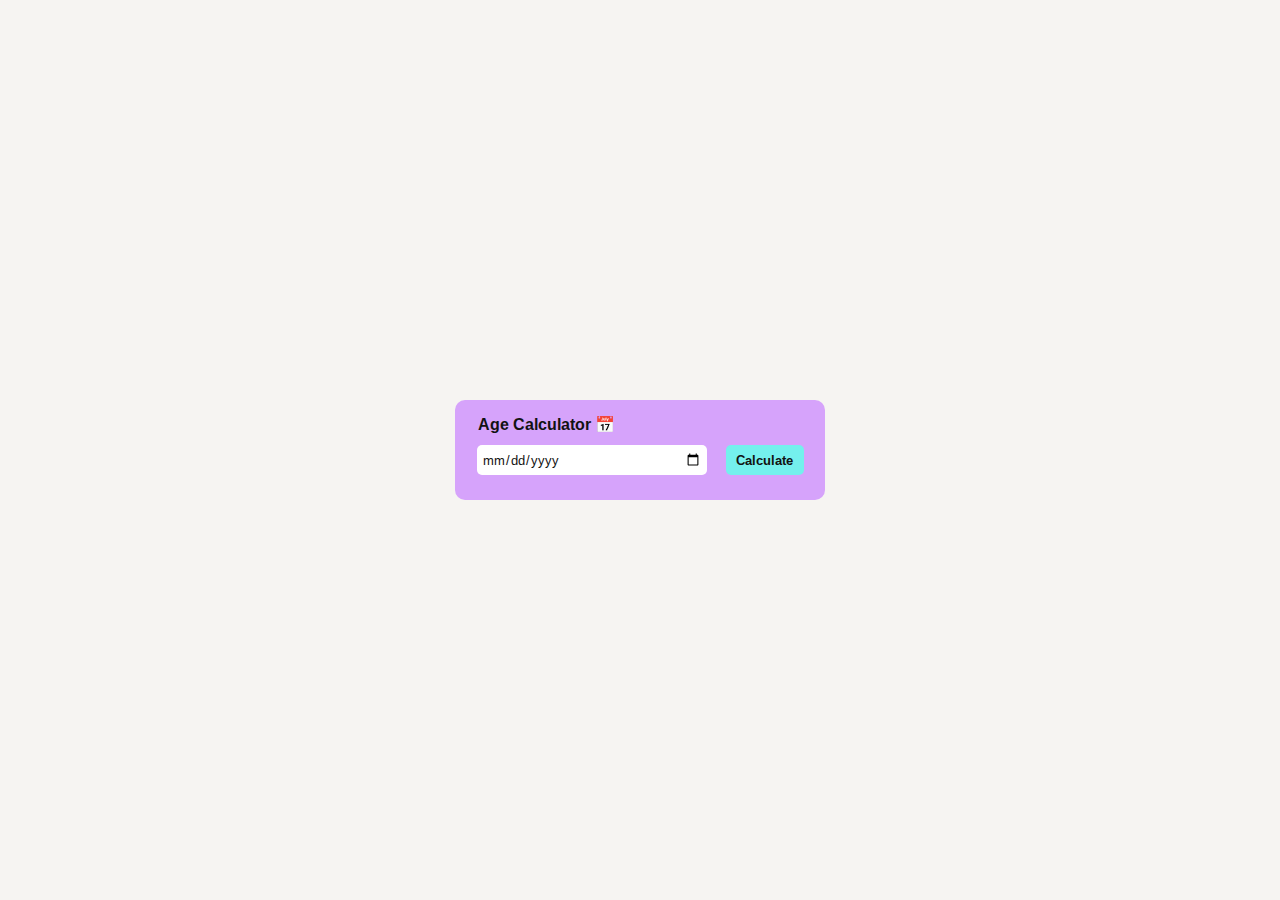
<file: 03AgeCalculator/index.html>
<!DOCTYPE html>
<html lang="en">
  <head>
    <meta charset="UTF-8" />
    <meta name="viewport" content="width=device-width, initial-scale=1.0" />
    <title>Age Calculator</title>
    <link rel="stylesheet" href="style.css" />
  </head>
  <body>
    <div class="container">
      <h2>Age Calculator 📅</h2>
      <div class="input-div">
        <input type="date" name="Date of Birth" id="dob" />
        <button class="submit">Calculate</button>
      </div>
      <div class="output-div">
        <div class="result">
          <div class="header"></div>
          <span class="yy">00</span>
          <h3>Years</h3>
        </div>
        <div class="result">
          <div class="header"></div>
          <span class="mm">00</span>
          <h3>Months</h3>
        </div>
        <div class="result">
          <div class="header"></div>
          <span class="dd">00</span>
          <h3>Days</h3>
        </div>
      </div>
      <h4>Please Enter Date of Birth First... 😴</h4>
      <button class="reset">Reset</button>
    </div>
  </body>
  <script src="script.js"></script>
</html>
</file>
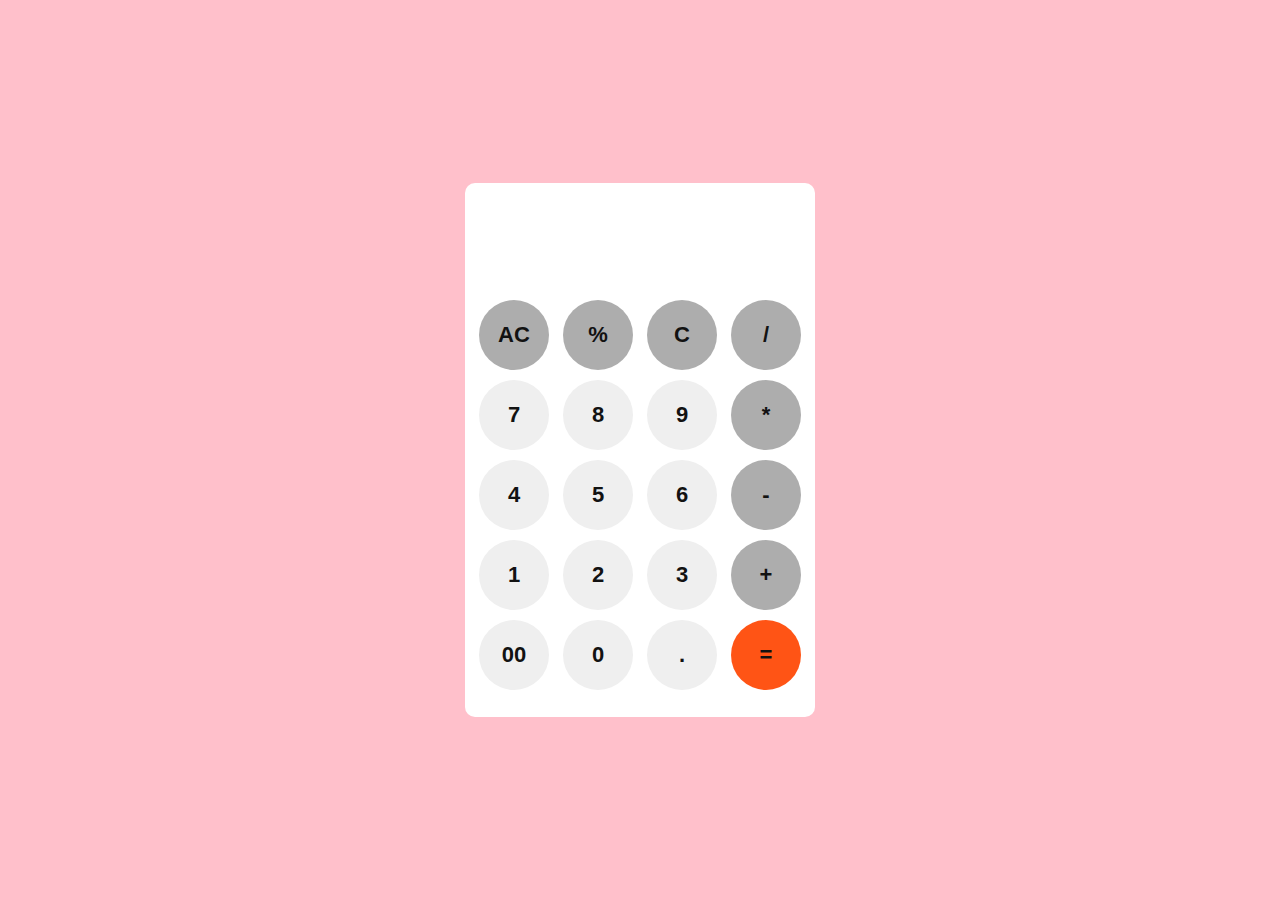
<file: 05Calculator/index.html>
<!DOCTYPE html>
<html lang="en">
<head>
    <meta charset="UTF-8">
    <meta name="viewport" content="width=device-width, initial-scale=1.0">
    <title>Calculator</title>
</head>
<link rel="stylesheet" href="style.css" />
<body>
    <div class="container">
        <div class="screen">
          <div class="screen-1">
            <input type="text" name="number"  id="user-input" readonly>
          </div>
          <div class="screen-2">
            <input type="text" name="number" id="result" readonly>
          </div>
        </div>
        <div class="button-layout">
          <div class="button-col-1">
            <button class="button">AC</button>
            <button class="button">7</button>
            <button class="button">4</button>
            <button class="button">1</button>
            <button class="button">00</button>
          </div>
          <div class="button-col-2">
            <button class="button">%</button>
            <button class="button">8</button>
            <button class="button">5</button>
            <button class="button">2</button>
            <button class="button">0</button>
          </div>
          <div class="button-col-3">
            <button class="button" >C</i></button>
            <button class="button" >9</button>
            <button class="button" >6</button>
            <button class="button" >3</button>
            <button class="button" >.</button>
          </div>
          <div class="button-col-4">
            <button class="button" >/</button>
            <button class="button">*</button>
            <button class="button">-</button>
            <button class="button" >+</button>
            <button class="button" >=</button>
          </div>
        </div>
       </div>

</body>
<script src="script.js"></script>
</html>
</file>
<file: 03AgeCalculator/style.css>
@import url("https://fonts.googleapis.com/css2?family=Arimo:ital,wght@0,400..700;1,400..700&family=Bokor&family=Dancing+Script:wght@400..700&family=Great+Vibes&family=Inter:ital,opsz,wght@0,14..32,100..900;1,14..32,100..900&family=Noto+Sans:ital,wght@0,100..900;1,100..900&family=Noto+Serif+JP:wght@200..900&family=Outfit:wght@100..900&family=Parkinsans:wght@300..800&family=Roboto+Mono:ital,wght@0,100..700;1,100..700&family=Rubik:ital,wght@0,300..900;1,300..900&family=Signika:wght@300..700&display=swap");
* {
  margin: 0;
  padding: 0;
  box-sizing: border-box;
  font-family: "Arimo", serif;
  color: #121212;
}

html,
body {
  height: 100%;
  width: 100%;
}

body {
  display: flex;
  justify-content: center;
  align-items: center;
  background-color: #f6f4f2;
}
.container {
  width: 370px;
  display: flex;
  flex-direction: column;
  align-items: center;
  justify-content: center;
  border-radius: 10px;
  padding: 5px 5px;
  background-color: #d6a3fb;
}
h2 {
  margin-left: -188px;
  font-size: 16px;
  margin-bottom: 10px;
  margin-top: 10px;
  text-align: left;
}
input {
  width: 230px;
  height: 30px;
  border-radius: 5px;
  border: none;
  padding: 5px;
  margin-right: 15px;
  margin-bottom: 20px;
  outline: none;
  cursor: pointer;
}
.submit {
  width: 78px;
  height: 30px;
  border-radius: 5px;
  border: none;
  font-weight: 600;
  padding: 5px;
  margin-bottom: 10px;
  outline: none;
  cursor: pointer;
  background-color: #74f0ed;
  transition: background-color 0.8s, transform 0.8s, all 0.7s ease;
}
.submit:hover {
  background-color: #02d3fd;
}
.submit:active {
  background-color: #0245fd;
  transform: scale(0.9);
}
.output-div {
  width: 330px;
  height: 50px;
  align-items: center;
  justify-content: space-between;
  padding: 5px 15px;
  margin-bottom: 20px;
  margin-top: 30px;
  display: none;
}
.result {
  width: 70px;
  height: 70px;
  border-radius: 10px;
  display: flex;
  align-items: center;
  justify-content: flex-start;
  flex-direction: column;
  background-color: aliceblue;
  overflow: hidden;
  cursor: pointer;
  transition: all 0.7s ease;
}
.result:hover {
  transform: scale(0.95);
}

.header {
  width: 70px;
  height: 20px;
  background-color: #0084ce;
  margin-bottom: 8px;
}
span {
  font-size: 17px;
  font-weight: 600;
}
h3 {
  font-size: 12px;
  font-weight: 500;
}
.reset {
  width: 60px;
  height: 30px;
  border-radius: 5px;
  border: none;
  font-weight: 600;
  padding: 5px;
  margin-bottom: 10px;
  margin-top: 15px;
  outline: none;
  cursor: pointer;
  background-color: #ff6864;
  transition: background-color 0.8s, transform 0.8s, all 0.7s ease;
  display: none;
}
.reset:hover {
  background-color: #ef0d50;
}
.reset:active {
  background-color: #fe0202;
  transform: scale(0.9);
}
h4 {
  margin-bottom: 20px;
  display: none;
}
</file>
<file: 05Calculator/style.css>
* {
    margin: 0;
    padding: 0;
    box-sizing: border-box;
    font-family: "Arimo", serif;
    color: #121212;
  }
  
  html,
  body {
    height: 100%;
    width: 100%;
  }
  
  body {
    display: flex;
    justify-content: center;
    align-items: center;
    background-color: pink;
  }
  .container{
    width: 350px;
    background-color: white;
    border-radius: 10px;
    overflow: hidden;
    padding: 20px 0px;
    display: flex;
    justify-content: center;
    align-items: center;
    flex-direction: column;
  }
  input{
    width: 330px;
    height: 45px;
    border: none;
    outline: none;
    text-align: right;
    font-size: 28px;
    font-weight: 600;
    padding: 12px;
    transition: all 0.7s ease;
  }
 
  .button-layout{
    display: flex;
  }
  .button-col-1,  .button-col-2,  .button-col-3,  .button-col-4 {
    display: flex;
    flex-direction: column;
    align-items: center;
    justify-content: center;
    gap: 10px;
    margin: 7px;
  }

  button{
    width: 70px;
    height: 70px;
    border-radius: 50%;
    border: none;
    outline: none;
    cursor: pointer;
    font-size: 22px;
    font-weight: 600;
    transition: all 0.8s ease;
  }
  button:active{
    transform: scale(0.9);
  }
  .button-col-4 button{
    background-color: #adadad;
  }
  .button-col-4 button:last-child{
    background-color: rgb(255, 84, 21);
  }
  .button-col-1 :first-child, .button-col-2 :first-child, .button-col-3 :first-child{
    background-color: #adadad;
  }
</file>
